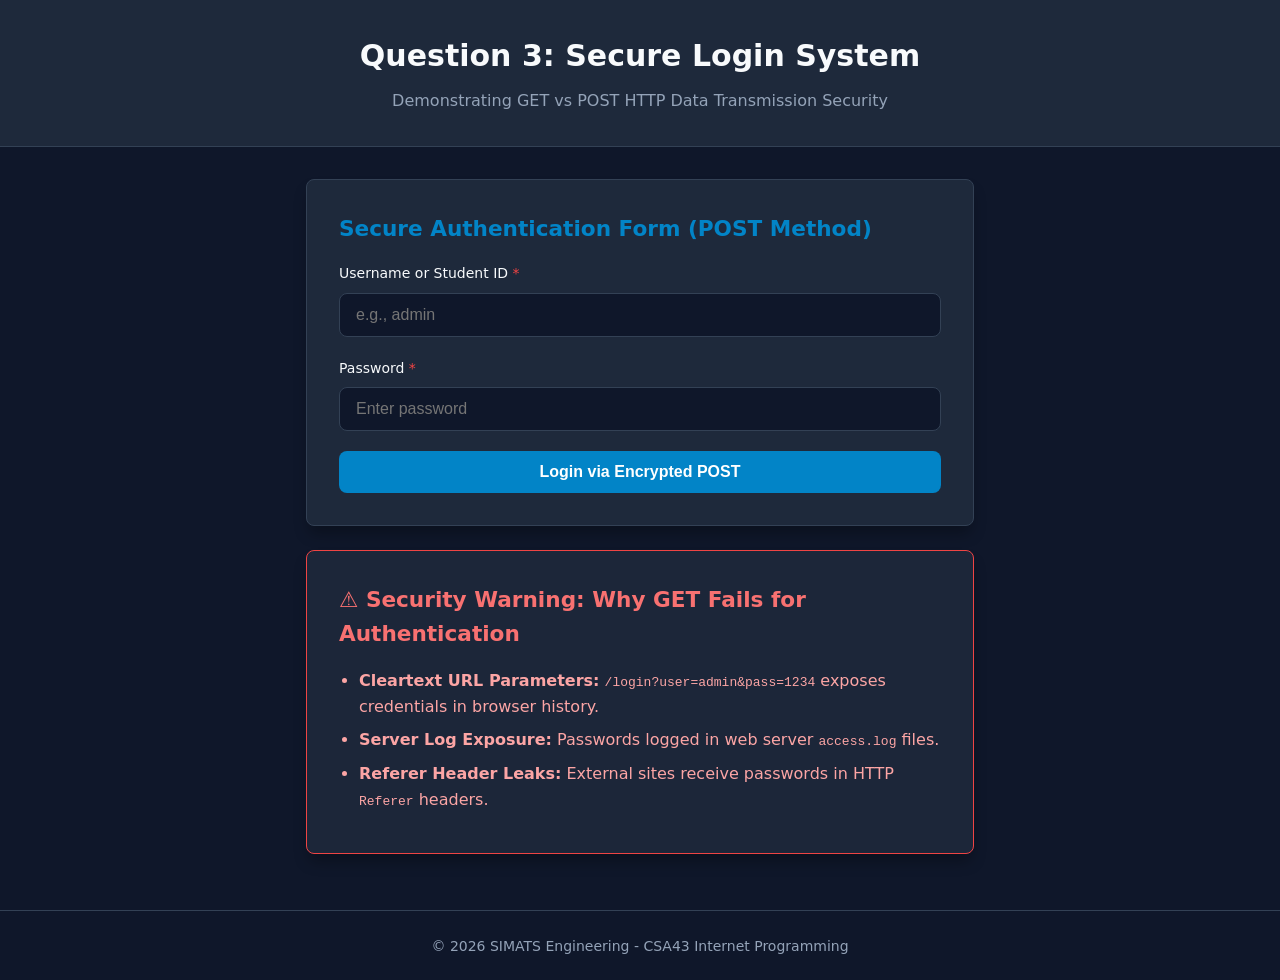
<file: CO1 AT2/login_demo.html>
<!DOCTYPE html>
<html lang="en">
<head>
  <meta charset="UTF-8">
  <meta name="viewport" content="width=device-width, initial-scale=1.0">
  <title>CO1 AT2 - Secure Authentication Implementation</title>
  <link rel="stylesheet" href="style.css">
</head>
<body>

  <header class="site-header">
    <h1>Question 3: Secure Login System</h1>
    <p>Demonstrating GET vs POST HTTP Data Transmission Security</p>
  </header>

  <main class="container">
    <section class="card">
      <h2>Secure Authentication Form (POST Method)</h2>

      <form action="https://symposium.simats.edu/api/login" method="POST" autocomplete="on">
        <input type="hidden" name="csrf_token" value="e89f02a3c74b12d5">

        <div class="form-group">
          <label for="username">Username or Student ID <span class="required">*</span></label>
          <input 
            type="text" 
            id="username" 
            name="user" 
            required 
            autocomplete="username" 
            placeholder="e.g., admin"
            aria-required="true">
        </div>

        <div class="form-group">
          <label for="password">Password <span class="required">*</span></label>
          <input 
            type="password" 
            id="password" 
            name="pass" 
            required 
            autocomplete="current-password" 
            placeholder="Enter password"
            aria-required="true">
        </div>

        <div class="form-actions">
          <button type="submit" id="submitLogin">Login via Encrypted POST</button>
        </div>
      </form>
    </section>

    <section class="card warning-card">
      <h2>⚠️ Security Warning: Why GET Fails for Authentication</h2>
      <ul>
        <li><strong>Cleartext URL Parameters:</strong> <code>/login?user=admin&pass=1234</code> exposes credentials in browser history.</li>
        <li><strong>Server Log Exposure:</strong> Passwords logged in web server <code>access.log</code> files.</li>
        <li><strong>Referer Header Leaks:</strong> External sites receive passwords in HTTP <code>Referer</code> headers.</li>
      </ul>
    </section>
  </main>

  <footer class="site-footer">
    <p>&copy; 2026 SIMATS Engineering - CSA43 Internet Programming</p>
  </footer>

</body>
</html>
</file>
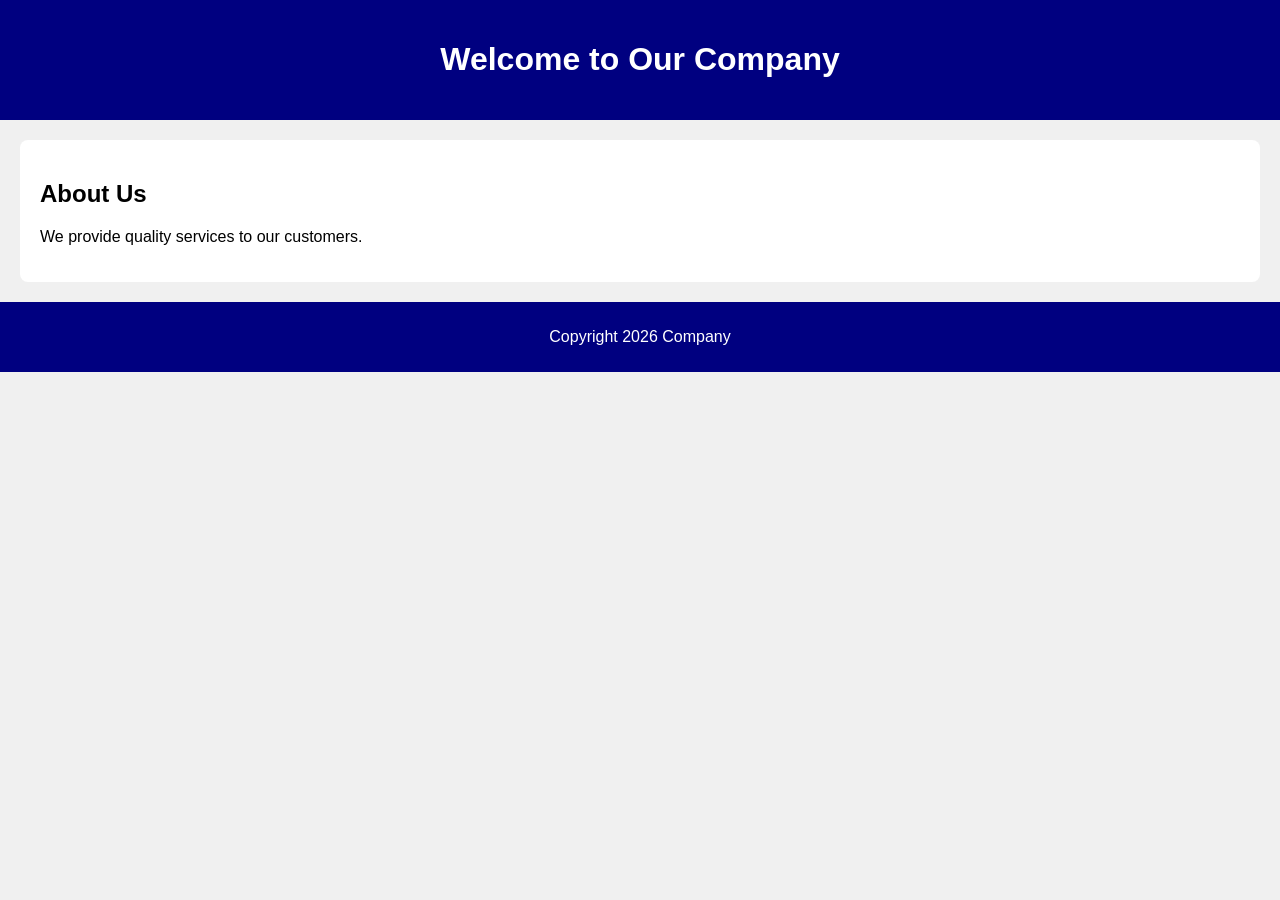
<file: CO1 /class test/que2.html>
<!DOCTYPE html>
<html lang="en">
<head>
    <meta charset="UTF-8">
    <meta name="viewport" content="width=device-width, initial-scale=1.0">
    <title>Company Website</title>
    <style>
        body {
            font-family: Arial;
            margin: 0;
            background-color: #f0f0f0;
        }
        header {
            background-color: navy;
            color: white;
            text-align: center;
            padding: 20px;
        }
        main {
            padding: 20px;
        }
        section {
            background-color: white;
            padding: 20px;
            border-radius: 8px;
        }
        footer {
            background-color: navy;
            color: white;
            text-align: center;
            padding: 10px;
        }
    </style>
</head>
<body>
    <header>
        <h1>Welcome to Our Company</h1>
    </header>
    <main>
        <section>
            <h2>About Us</h2>
            <p>We provide quality services to our customers.</p>
        </section>
    </main>
    <footer>
        <p>Copyright 2026 Company</p>
    </footer>
</body>
</html>
</file>
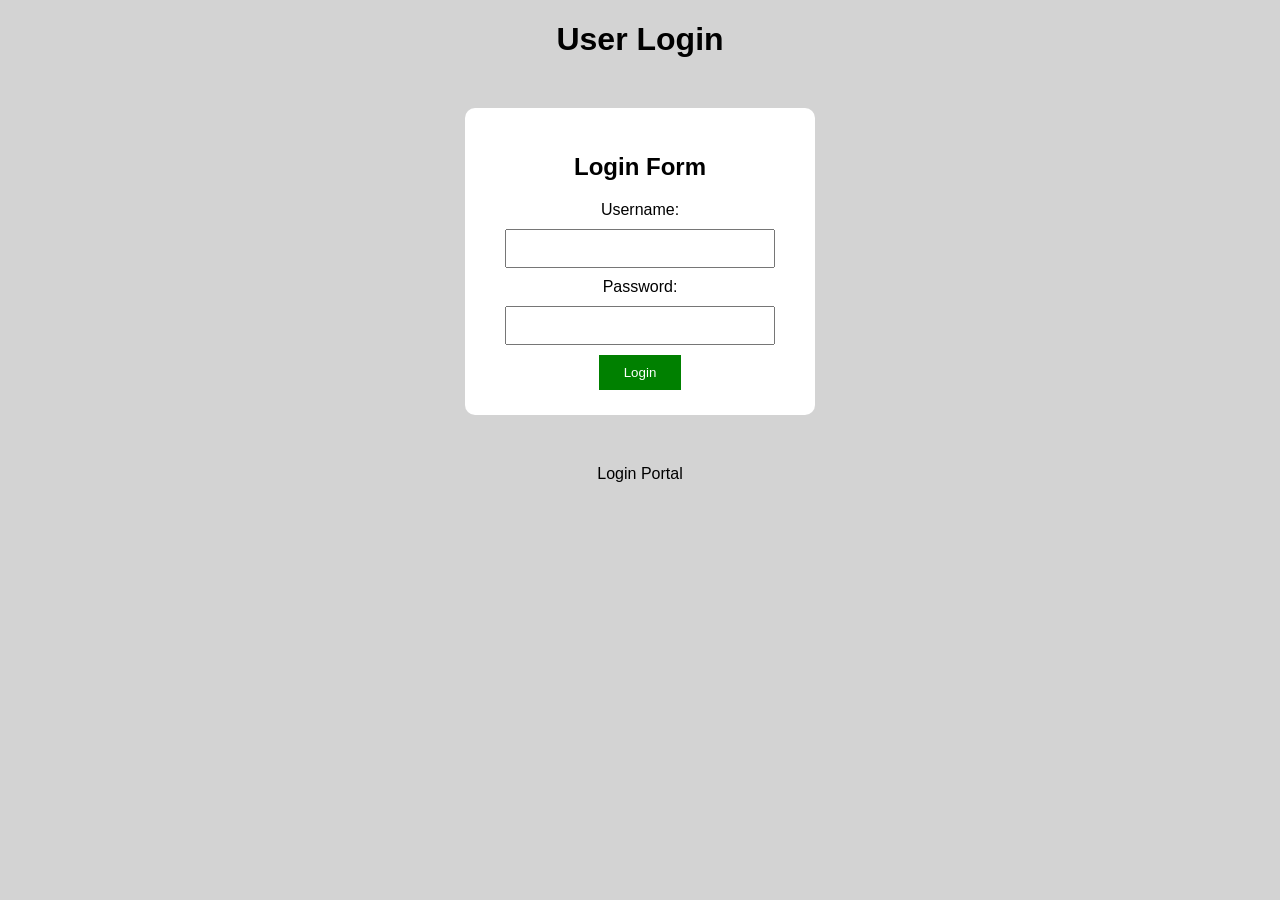
<file: CO1 /class test/que3.html>
<!DOCTYPE html>
<html lang="en">
<head>
    <meta charset="UTF-8">
    <meta name="viewport" content="width=device-width, initial-scale=1.0">
    <title>Login Page</title>
    <style>
        body {
            font-family: Arial;
            background-color: lightgray;
            text-align: center;
        }
        section {
            background-color: white;
            width: 300px;
            margin: 50px auto;
            padding: 25px;
            border-radius: 10px;
        }
        input {
            width: 90%;
            padding: 10px;
            margin: 10px 0;
            box-sizing: border-box;
        }
        button {
            background-color: green;
            color: white;
            padding: 10px 25px;
            border: none;
            cursor: pointer;
        }
        footer {
            margin-top: 20px;
        }
    </style>
</head>
<body>
    <header>
        <h1>User Login</h1>
    </header>
    <main>
        <section>
            <h2>Login Form</h2>
            <form action="/submit" method="POST">
                <label for="username">Username:</label>
                <input type="text" id="username" name="username" required>
                <label for="password">Password:</label>
                <input type="password" id="password" name="password" required>
                <button type="submit">Login</button>
            </form>
        </section>
    </main>
    <footer>Login Portal</footer>
</body>
</html>
</file>
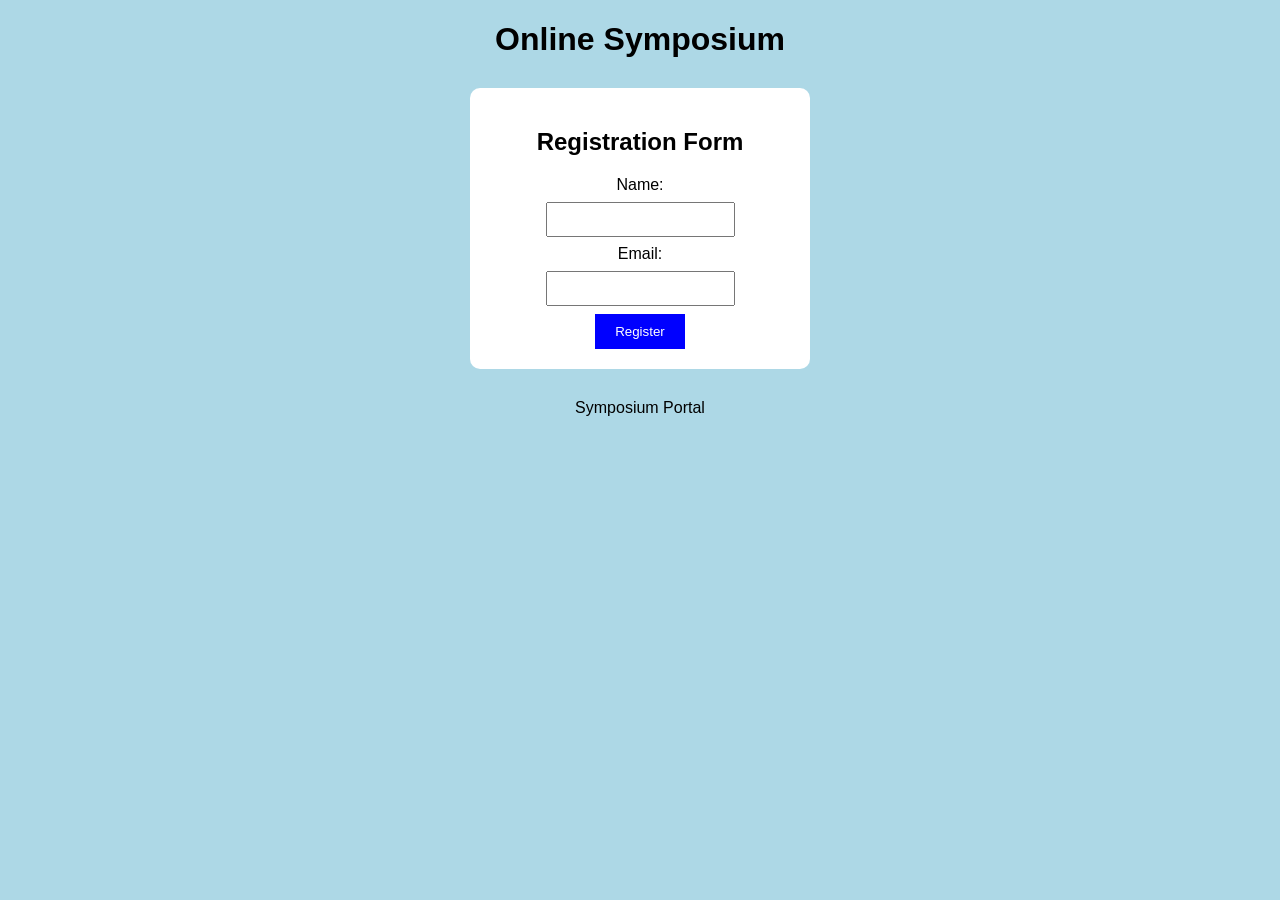
<file: CO1 /class test/ques1.html>
<!DOCTYPE html>
<html lang="en">
<head>
    <meta charset="UTF-8">
    <title>Symposium Registration</title>
    <style>
        body {
            font-family: Arial;
            background-color: lightblue;
            text-align: center;
        }
        section {
            background: white;
            width: 300px;
            margin: 30px auto;
            padding: 20px;
            border-radius: 10px;
        }
        input {
            padding: 8px;
            margin: 8px;
        }
        button {
            background: blue;
            color: white;
            padding: 10px 20px;
            border: none;
        }
        footer {
            margin-top: 20px;
        }
    </style>
</head>
<body>
    <header>
        <h1>Online Symposium</h1>
    </header>
    <main>
        <section>
            <h2>Registration Form</h2>
            <form action="/register" method="POST">
                <label for="name">Name:</label><br>
                <input type="text" id="name" name="name" required><br>
                <label for="email">Email:</label><br>
                <input type="email" id="email" name="email" required><br>
                <button type="submit">Register</button>
            </form>
        </section>
    </main>
    <footer>Symposium Portal</footer>
</body>
</html>
</file>
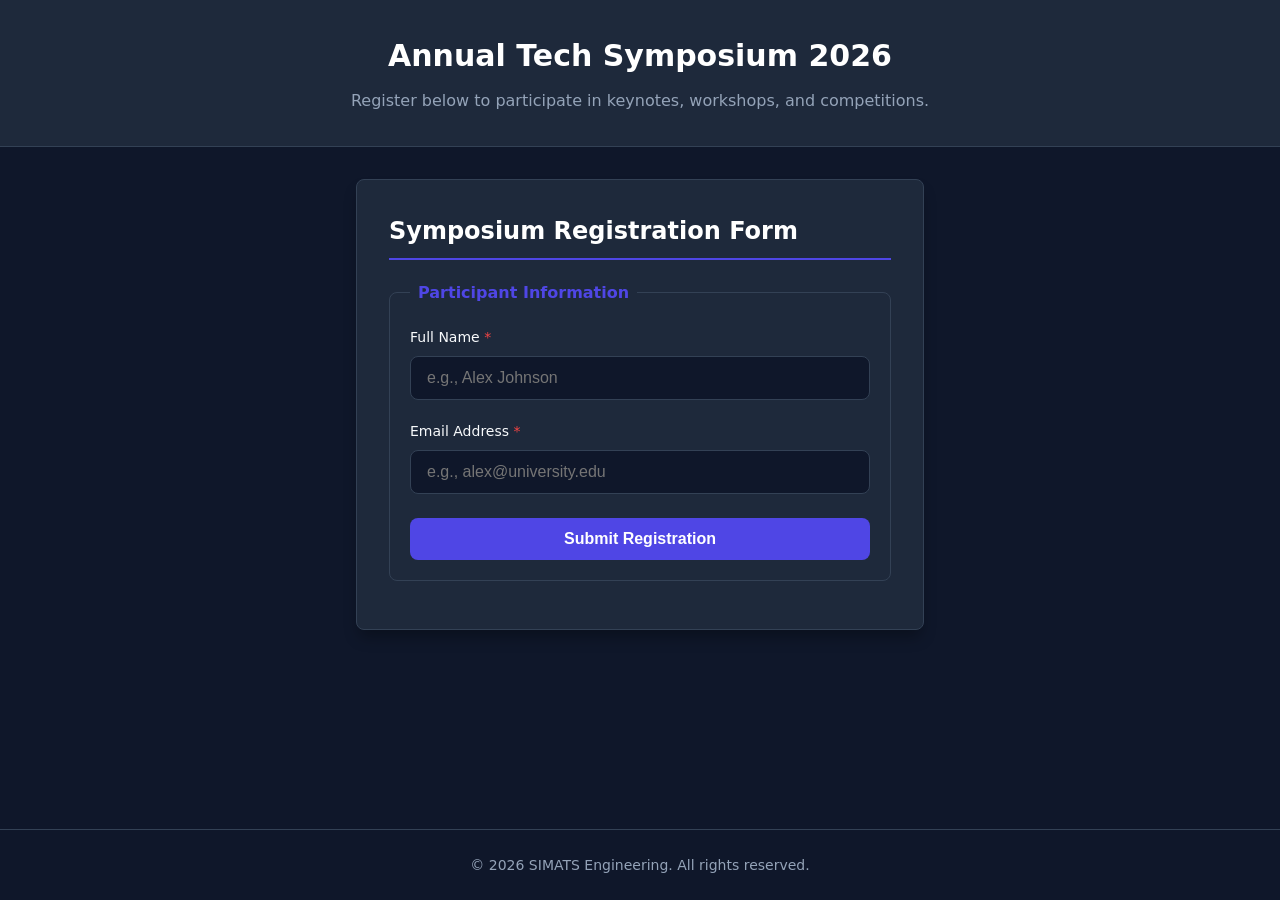
<file: CO1/CO1 AT1/q1_online_symposium_portal.html>
<!DOCTYPE html>
<html lang="en">
<head>
  <meta charset="UTF-8">
  <meta name="viewport" content="width=device-width, initial-scale=1.0">
  <title>Question 1: Online Symposium Portal</title>
  <link rel="stylesheet" href="style.css">
</head>
<body>

  <header class="site-header">
    <h1>Annual Tech Symposium 2026</h1>
    <p>Register below to participate in keynotes, workshops, and competitions.</p>
  </header>

  <main class="container">
    <section class="card" aria-labelledby="form-heading">
      <h2 id="form-heading">Symposium Registration Form</h2>
      
      <form action="/register" method="POST" id="registrationForm">
        <fieldset>
          <legend>Participant Information</legend>
          
          <div class="form-group">
            <label for="student-name">Full Name <span class="required">*</span></label>
            <input 
              type="text" 
              id="student-name" 
              name="name" 
              required 
              autocomplete="name" 
              placeholder="e.g., Alex Johnson"
              aria-required="true">
          </div>

          <div class="form-group">
            <label for="student-email">Email Address <span class="required">*</span></label>
            <input 
              type="email" 
              id="student-email" 
              name="email" 
              required 
              autocomplete="email" 
              placeholder="e.g., alex@university.edu"
              aria-required="true">
          </div>

          <div class="form-actions">
            <button type="submit" id="submitBtn">Submit Registration</button>
          </div>
        </fieldset>
      </form>
    </section>
  </main>

  <footer class="site-footer">
    <p>&copy; 2026 SIMATS Engineering. All rights reserved.</p>
  </footer>

</body>
</html>
</file>
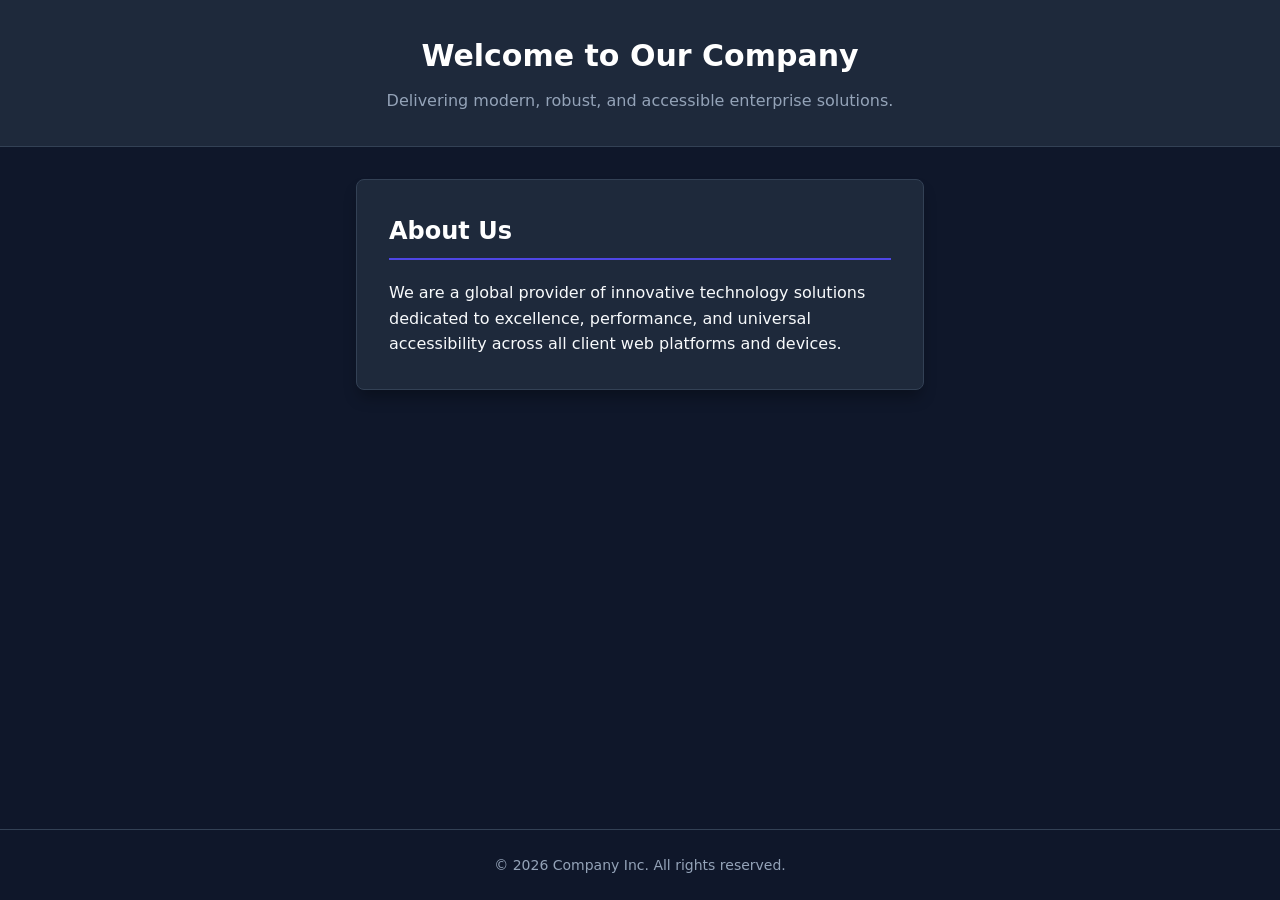
<file: CO1/CO1 AT1/q2_cross_browser_compatibility.html>
<!DOCTYPE html>
<html lang="en">
<head>
  <meta charset="UTF-8">
  <meta name="viewport" content="width=device-width, initial-scale=1.0">
  <title>Question 2: Company - Cross-Browser Compatible</title>
  <link rel="stylesheet" href="style.css">
</head>
<body>

  <header class="site-header">
    <h1>Welcome to Our Company</h1>
    <p>Delivering modern, robust, and accessible enterprise solutions.</p>
  </header>

  <main class="container">
    <section class="card" aria-labelledby="about-heading">
      <h2 id="about-heading">About Us</h2>
      <p>We are a global provider of innovative technology solutions dedicated to excellence, performance, and universal accessibility across all client web platforms and devices.</p>
    </section>
  </main>

  <footer class="site-footer">
    <p>&copy; 2026 Company Inc. All rights reserved.</p>
  </footer>

</body>
</html>
</file>
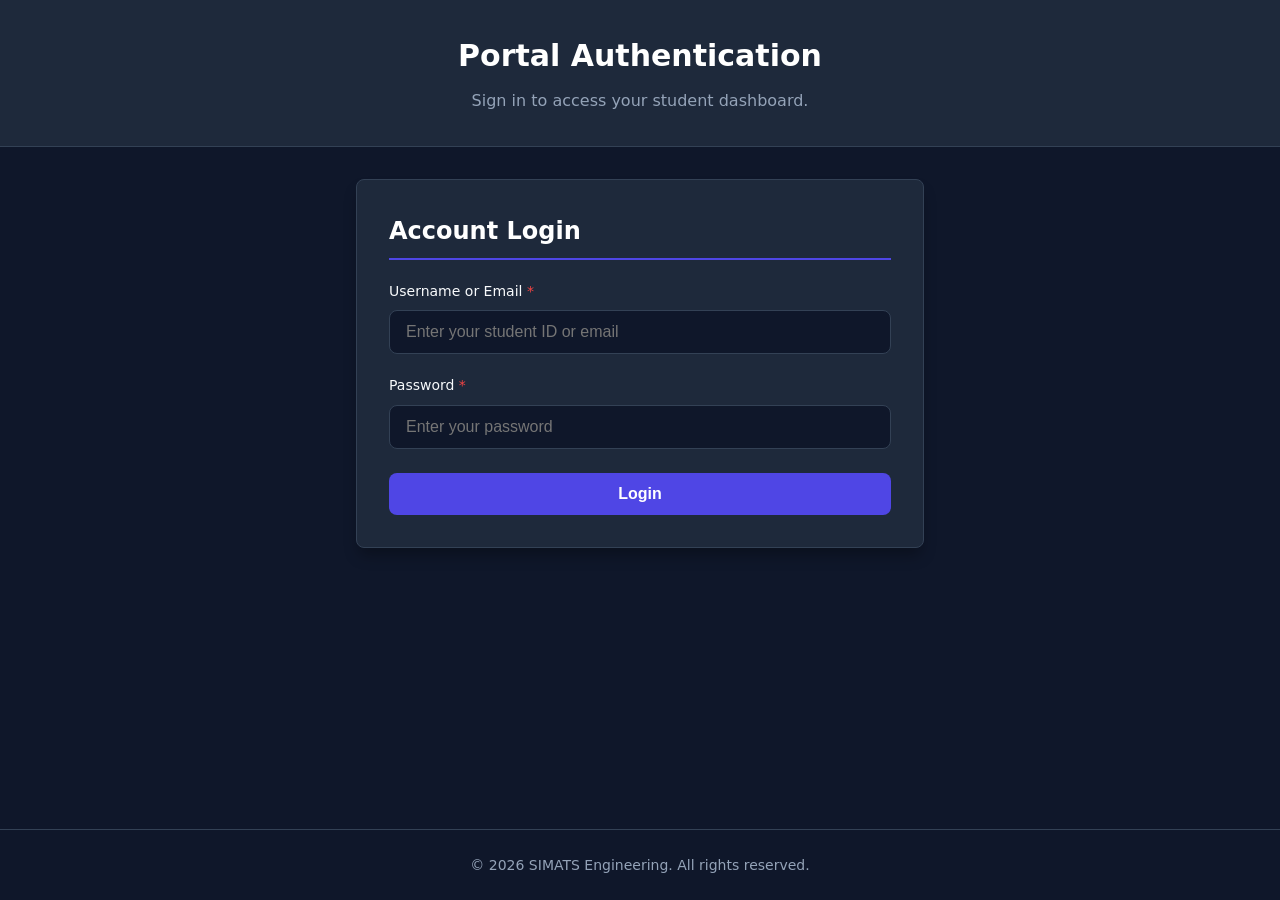
<file: CO1/CO1 AT1/q3_form_submission_failure.html>
<!DOCTYPE html>
<html lang="en">
<head>
  <meta charset="UTF-8">
  <meta name="viewport" content="width=device-width, initial-scale=1.0">
  <title>Question 3: Secure Student Login</title>
  <link rel="stylesheet" href="style.css">
</head>
<body>

  <header class="site-header">
    <h1>Portal Authentication</h1>
    <p>Sign in to access your student dashboard.</p>
  </header>

  <main class="container">
    <section class="card login-card" aria-labelledby="login-heading">
      <h2 id="login-heading">Account Login</h2>

      <!-- Corrected Implementation: POST method, HTTPS, type="submit" button -->
      <form action="https://symposium.simats.edu/api/login" method="POST" autocomplete="on">
        
        <input type="hidden" name="csrf_token" value="c3bf81079d2a4e9b8f2c">

        <div class="form-group">
          <label for="username">Username or Email <span class="required">*</span></label>
          <input 
            type="text" 
            id="username" 
            name="username" 
            required 
            autocomplete="username" 
            placeholder="Enter your student ID or email"
            aria-required="true">
        </div>

        <div class="form-group">
          <label for="password">Password <span class="required">*</span></label>
          <input 
            type="password" 
            id="password" 
            name="password" 
            required 
            autocomplete="current-password" 
            placeholder="Enter your password"
            aria-required="true">
        </div>

        <div class="form-actions">
          <button type="submit" id="loginBtn">Login</button>
        </div>

      </form>
    </section>
  </main>

  <footer class="site-footer">
    <p>&copy; 2026 SIMATS Engineering. All rights reserved.</p>
  </footer>

</body>
</html>
</file>
<file: CO1 AT2/style.css>
:root {
  --primary-color: #0284c7;
  --primary-hover: #0369a1;
  --bg-color: #0f172a;
  --card-bg: #1e293b;
  --text-main: #f8fafc;
  --text-muted: #94a3b8;
  --border-color: #334155;
  --success-bg: rgba(34, 197, 94, 0.15);
  --success-border: #22c55e;
  --warning-bg: rgba(239, 68, 68, 0.15);
  --warning-border: #ef4444;
  --radius: 8px;
  --font-family: system-ui, -apple-system, BlinkMacSystemFont, 'Segoe UI', Roboto, sans-serif;
}

*, *::before, *::after {
  box-sizing: border-box;
  margin: 0;
  padding: 0;
}

body {
  font-family: var(--font-family);
  background-color: var(--bg-color);
  color: var(--text-main);
  line-height: 1.6;
  min-height: 100vh;
  display: flex;
  flex-direction: column;
}

.site-header {
  background-color: var(--card-bg);
  border-bottom: 1px solid var(--border-color);
  padding: 2rem 1.5rem;
  text-align: center;
}

.site-header h1 {
  font-size: 1.875rem;
  font-weight: 700;
}

.site-header p {
  color: var(--text-muted);
  margin-top: 0.5rem;
}

.container {
  flex: 1;
  max-width: 700px;
  width: 100%;
  margin: 2rem auto;
  padding: 0 1rem;
}

.card {
  background-color: var(--card-bg);
  border: 1px solid var(--border-color);
  border-radius: var(--radius);
  padding: 2rem;
  margin-bottom: 1.5rem;
  box-shadow: 0 10px 15px -3px rgba(0, 0, 0, 0.3);
}

.card h2 {
  font-size: 1.35rem;
  margin-bottom: 1rem;
  color: var(--primary-color);
}

.code-block {
  background-color: #090d16;
  padding: 1rem;
  border-radius: 6px;
  border: 1px solid var(--border-color);
  font-family: monospace;
  color: #38bdf8;
  overflow-x: auto;
}

.status-badge {
  margin-top: 1rem;
  padding: 0.75rem;
  border-radius: 6px;
  font-size: 0.9rem;
}

.status-badge.success {
  background-color: var(--success-bg);
  border: 1px solid var(--success-border);
  color: #4ade80;
}

.warning-card {
  border-color: var(--warning-border);
  background-color: rgba(30, 41, 59, 0.9);
}

.warning-card h2 {
  color: #f87171;
}

.warning-card ul {
  padding-left: 1.25rem;
}

.warning-card li {
  margin-bottom: 0.5rem;
  color: #fca5a5;
}

.demo-box {
  background-color: #0f172a;
  border: 1px dashed var(--primary-color);
  padding: 1rem;
  border-radius: 6px;
}

.form-group {
  margin-bottom: 1.25rem;
}

label {
  display: block;
  font-size: 0.875rem;
  font-weight: 500;
  margin-bottom: 0.5rem;
}

.required {
  color: #ef4444;
}

input[type="text"],
input[type="password"] {
  width: 100%;
  padding: 0.75rem 1rem;
  background-color: #0f172a;
  border: 1px solid var(--border-color);
  border-radius: var(--radius);
  color: var(--text-main);
  font-size: 1rem;
}

input:focus-visible {
  outline: none;
  border-color: var(--primary-color);
  box-shadow: 0 0 0 3px rgba(2, 132, 199, 0.3);
}

button[type="submit"] {
  width: 100%;
  padding: 0.75rem 1.5rem;
  background-color: var(--primary-color);
  color: #ffffff;
  font-size: 1rem;
  font-weight: 600;
  border: none;
  border-radius: var(--radius);
  cursor: pointer;
}

button[type="submit"]:hover {
  background-color: var(--primary-hover);
}

.responsive-img {
  max-width: 100%;
  height: auto;
  border-radius: 6px;
  margin-top: 1rem;
}

.site-footer {
  text-align: center;
  padding: 1.5rem;
  border-top: 1px solid var(--border-color);
  color: var(--text-muted);
  font-size: 0.875rem;
  margin-top: auto;
}
</file>
<file: CO1/CO1 AT1/style.css>
/* CSS Reset and Design System */
:root {
  --primary-color: #4f46e5;
  --primary-hover: #4338ca;
  --bg-color: #0f172a;
  --card-bg: #1e293b;
  --text-main: #f8fafc;
  --text-muted: #94a3b8;
  --border-color: #334155;
  --focus-ring: #818cf8;
  --radius: 8px;
  --font-family: system-ui, -apple-system, BlinkMacSystemFont, 'Segoe UI', Roboto, Oxygen, Ubuntu, Cantarell, sans-serif;
}

*, *::before, *::after {
  box-sizing: border-box;
  margin: 0;
  padding: 0;
}

body {
  font-family: var(--font-family);
  background-color: var(--bg-color);
  color: var(--text-main);
  line-height: 1.6;
  min-height: 100vh;
  display: flex;
  flex-direction: column;
}

.site-header {
  background-color: var(--card-bg);
  border-bottom: 1px solid var(--border-color);
  padding: 2rem 1.5rem;
  text-align: center;
}

.site-header h1 {
  font-size: 1.875rem;
  font-weight: 700;
  color: #ffffff;
}

.site-header p {
  color: var(--text-muted);
  font-size: 1rem;
  margin-top: 0.5rem;
}

.container {
  flex: 1;
  max-width: 600px;
  width: 100%;
  margin: 2rem auto;
  padding: 0 1rem;
}

.card {
  background-color: var(--card-bg);
  border: 1px solid var(--border-color);
  border-radius: var(--radius);
  padding: 2rem;
  box-shadow: 0 10px 15px -3px rgba(0, 0, 0, 0.3);
}

.card h2 {
  font-size: 1.5rem;
  margin-bottom: 1.25rem;
  color: #ffffff;
  border-bottom: 2px solid var(--primary-color);
  padding-bottom: 0.5rem;
}

fieldset {
  border: 1px solid var(--border-color);
  border-radius: var(--radius);
  padding: 1.25rem;
  margin-bottom: 1rem;
}

legend {
  padding: 0 0.5rem;
  color: var(--primary-color);
  font-weight: 600;
}

.form-group {
  margin-bottom: 1.25rem;
}

label {
  display: block;
  font-size: 0.875rem;
  font-weight: 500;
  margin-bottom: 0.5rem;
  color: var(--text-main);
}

.required {
  color: #ef4444;
}

input[type="text"],
input[type="email"],
input[type="password"] {
  width: 100%;
  padding: 0.75rem 1rem;
  background-color: #0f172a;
  border: 1px solid var(--border-color);
  border-radius: var(--radius);
  color: var(--text-main);
  font-size: 1rem;
  transition: border-color 0.2s, box-shadow 0.2s;
}

input:focus-visible {
  outline: none;
  border-color: var(--primary-color);
  box-shadow: 0 0 0 3px rgba(79, 70, 229, 0.3);
}

.form-actions {
  margin-top: 1.5rem;
}

button[type="submit"] {
  width: 100%;
  padding: 0.75rem 1.5rem;
  background-color: var(--primary-color);
  color: #ffffff;
  font-size: 1rem;
  font-weight: 600;
  border: none;
  border-radius: var(--radius);
  cursor: pointer;
  transition: background-color 0.2s, transform 0.1s;
}

button[type="submit"]:hover {
  background-color: var(--primary-hover);
}

button[type="submit"]:focus-visible {
  outline: none;
  box-shadow: 0 0 0 3px var(--focus-ring);
}

.site-footer {
  text-align: center;
  padding: 1.5rem;
  border-top: 1px solid var(--border-color);
  color: var(--text-muted);
  font-size: 0.875rem;
  margin-top: auto;
}
</file>
